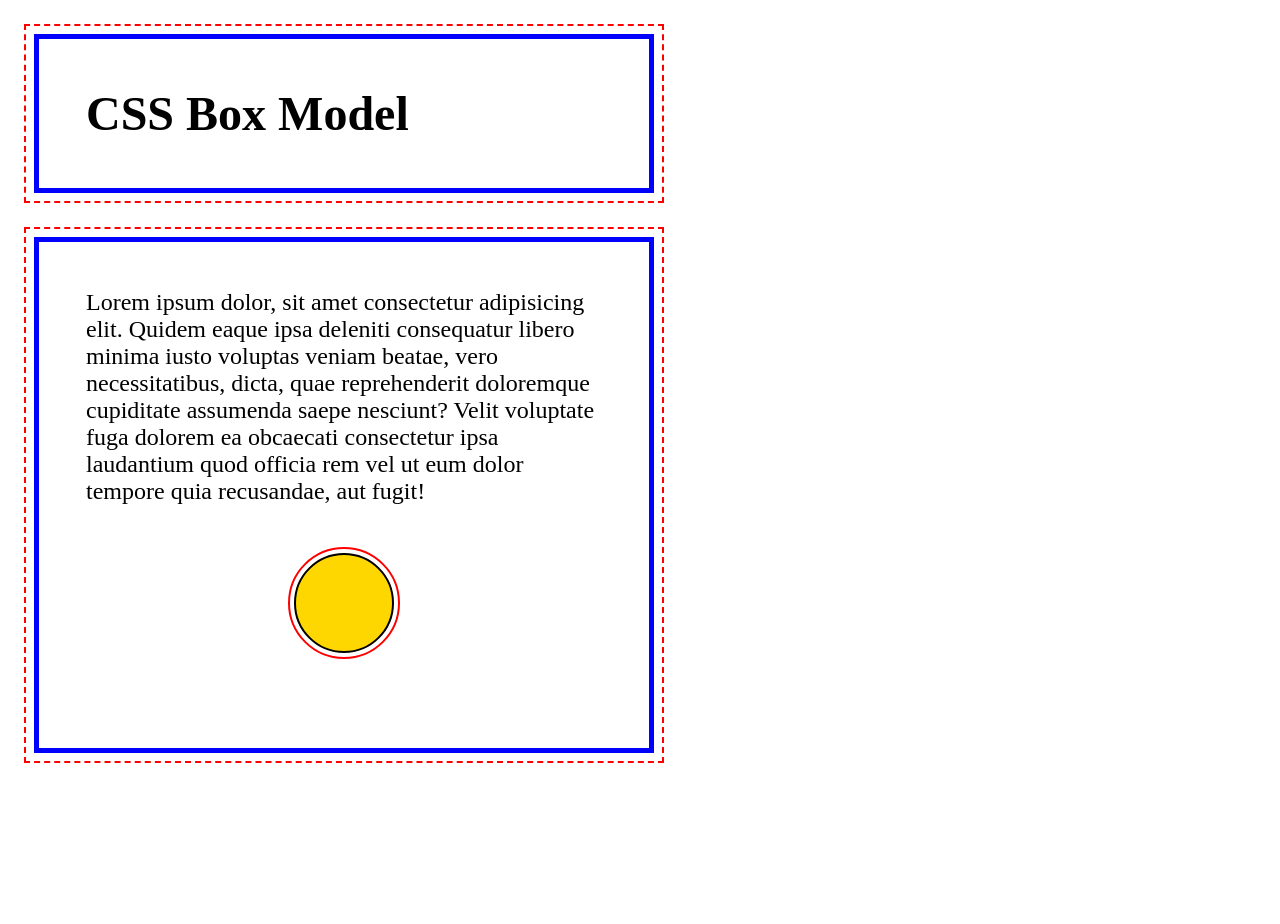
<file: box-model/index.html>
<!doctype html>
<html lang="en">
  <head>
    <meta charset="UTF-8" />
    <meta name="viewport" content="width=device-width, initial-scale=1.0" />
    <title>CSS Box Model</title>
    <link rel="stylesheet" href="./style.css" />
  </head>
  <body>
    <header class="container">
      <h1>CSS Box Model</h1>
    </header>
    <main class="container">
      <p>
        Lorem ipsum dolor, sit amet consectetur adipisicing elit. Quidem eaque
        ipsa deleniti consequatur libero minima iusto voluptas veniam beatae,
        vero necessitatibus, dicta, quae reprehenderit doloremque cupiditate
        assumenda saepe nesciunt? Velit voluptate fuga dolorem ea obcaecati
        consectetur ipsa laudantium quod officia rem vel ut eum dolor tempore
        quia recusandae, aut fugit!
      </p>
      <div class="circle"></div>
    </main>
  </body>
</html>
</file>
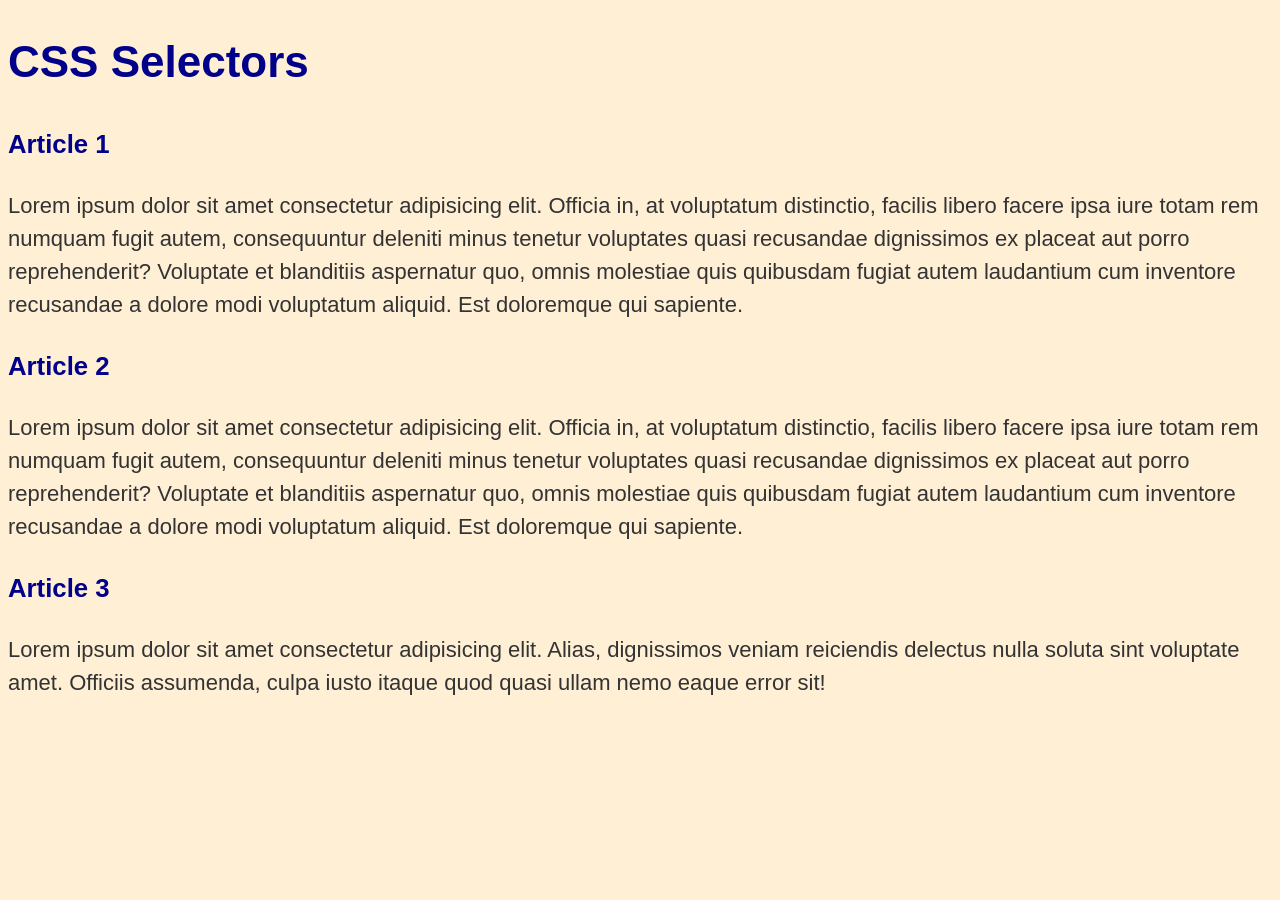
<file: colors/index.html>
<!doctype html>
<html lang="en">
  <head>
    <meta charset="UTF-8" />
    <meta name="viewport" content="width=device-width, initial-scale=1.0" />
    <title>Colors</title>
    <link rel="stylesheet" href="./style.css" />
  </head>
  <body>
    <h1>CSS Selectors</h1>
    <h3>Article 1</h3>
    <p id="first">
      Lorem ipsum dolor sit amet consectetur adipisicing elit. Officia in, at
      voluptatum distinctio, facilis libero facere ipsa iure totam rem numquam
      fugit autem, consequuntur deleniti minus tenetur voluptates quasi
      recusandae dignissimos ex placeat aut porro reprehenderit? Voluptate et
      <span class="highlight">blanditiis</span> aspernatur quo, omnis molestiae
      quis quibusdam fugiat autem laudantium cum inventore recusandae a dolore
      modi voluptatum aliquid. Est doloremque qui sapiente.
    </p>
    <h3>Article 2</h3>
    <p id="second">
      Lorem ipsum dolor sit amet consectetur adipisicing elit. Officia in, at
      voluptatum distinctio, facilis libero facere ipsa iure totam rem numquam
      fugit autem, consequuntur deleniti minus tenetur voluptates quasi
      recusandae dignissimos ex placeat aut porro reprehenderit? Voluptate et
      blanditiis <span class="highlight">aspernatur</span> quo, omnis molestiae
      quis quibusdam fugiat autem laudantium cum inventore recusandae a dolore
      modi voluptatum aliquid. Est doloremque qui sapiente.
    </p>
    <h3>Article 3</h3>
    <p id="third" class="gray">
      Lorem ipsum dolor sit amet consectetur adipisicing elit. Alias,
      dignissimos veniam reiciendis delectus
      <span class="highlight">nulla</span> soluta sint voluptate amet. Officiis
      assumenda, culpa iusto itaque quod quasi ullam nemo eaque error sit!
    </p>
  </body>
</html>
</file>
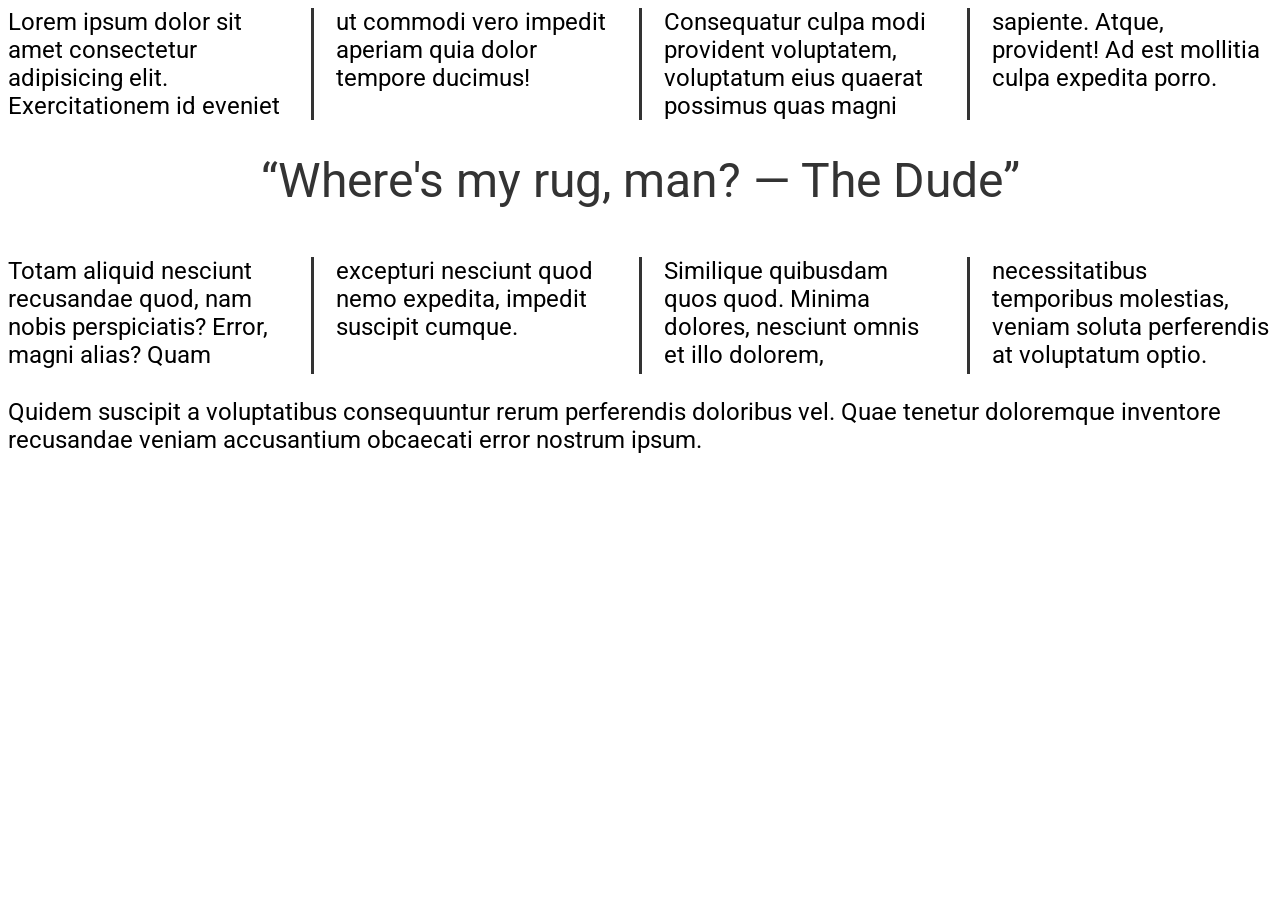
<file: columns/index.html>
<!doctype html>
<html lang="en">
  <head>
    <meta charset="UTF-8" />
    <meta name="viewport" content="width=device-width, initial-scale=1.0" />
    <title>CSS Columns</title>
    <link rel="stylesheet" href="./style.css" />
  </head>
  <body>
    <section class="columns">
      <p>
        Lorem ipsum dolor sit amet consectetur adipisicing elit. Exercitationem
        id eveniet ut commodi vero impedit aperiam quia dolor tempore ducimus!
      </p>
      <p>
        Consequatur culpa modi provident voluptatem, voluptatum eius quaerat
        possimus quas magni sapiente. Atque, provident! Ad est mollitia culpa
        expedita porro.
      </p>
      <p class="quote"><span class="nowrap">&ldquo;Where's my rug, man? &#8212 The Dude&rdquo;</span></p>
      <!-- <h2>Next topic</h2> -->
      <p>
        Totam aliquid nesciunt recusandae quod, nam nobis perspiciatis? Error,
        magni alias? Quam excepturi nesciunt quod nemo expedita, impedit
        suscipit cumque.
      </p>
      <p>
        Similique quibusdam quos quod. Minima dolores, nesciunt omnis et illo
        dolorem, necessitatibus temporibus molestias, veniam soluta perferendis
        at voluptatum optio.
      </p>
    </section>
    <p>
      Quidem suscipit a voluptatibus consequuntur rerum perferendis doloribus
      vel. Quae tenetur doloremque inventore recusandae veniam accusantium
      obcaecati error nostrum ipsum.
    </p>
  </body>
</html>
</file>
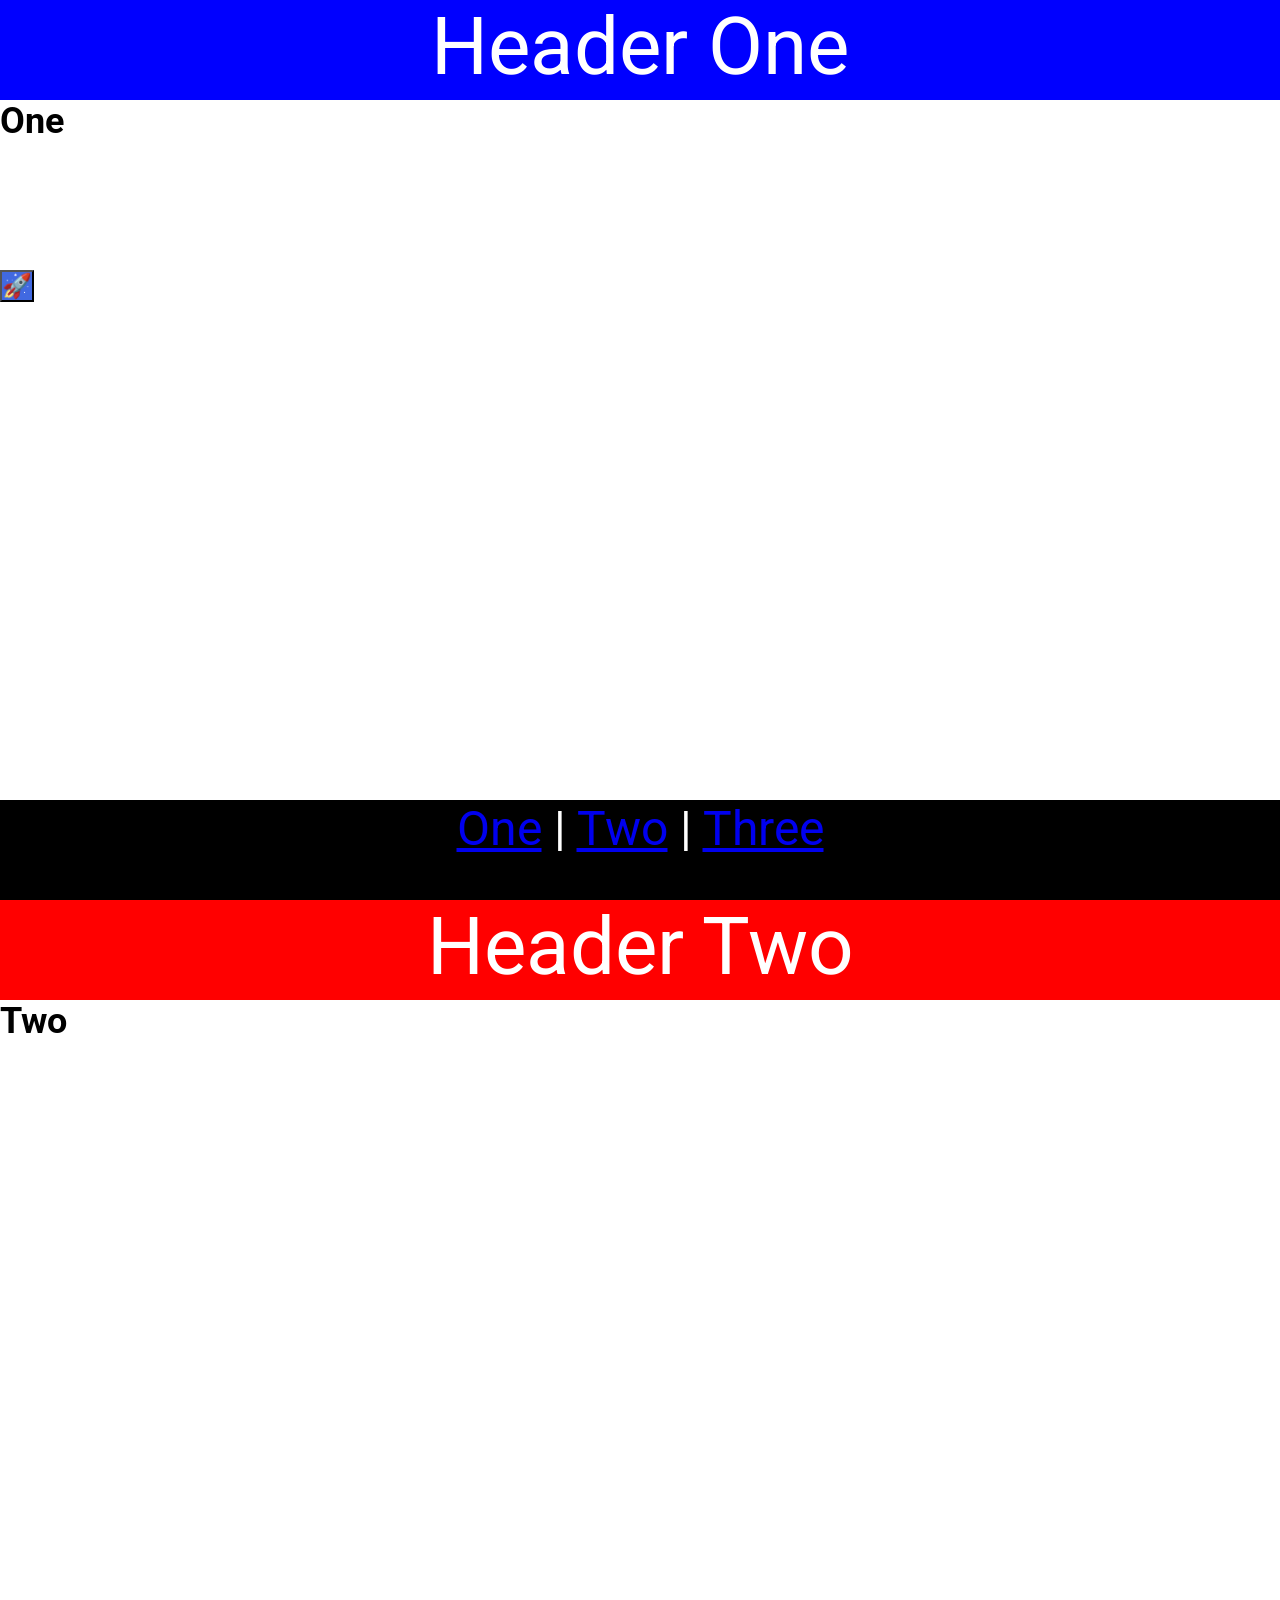
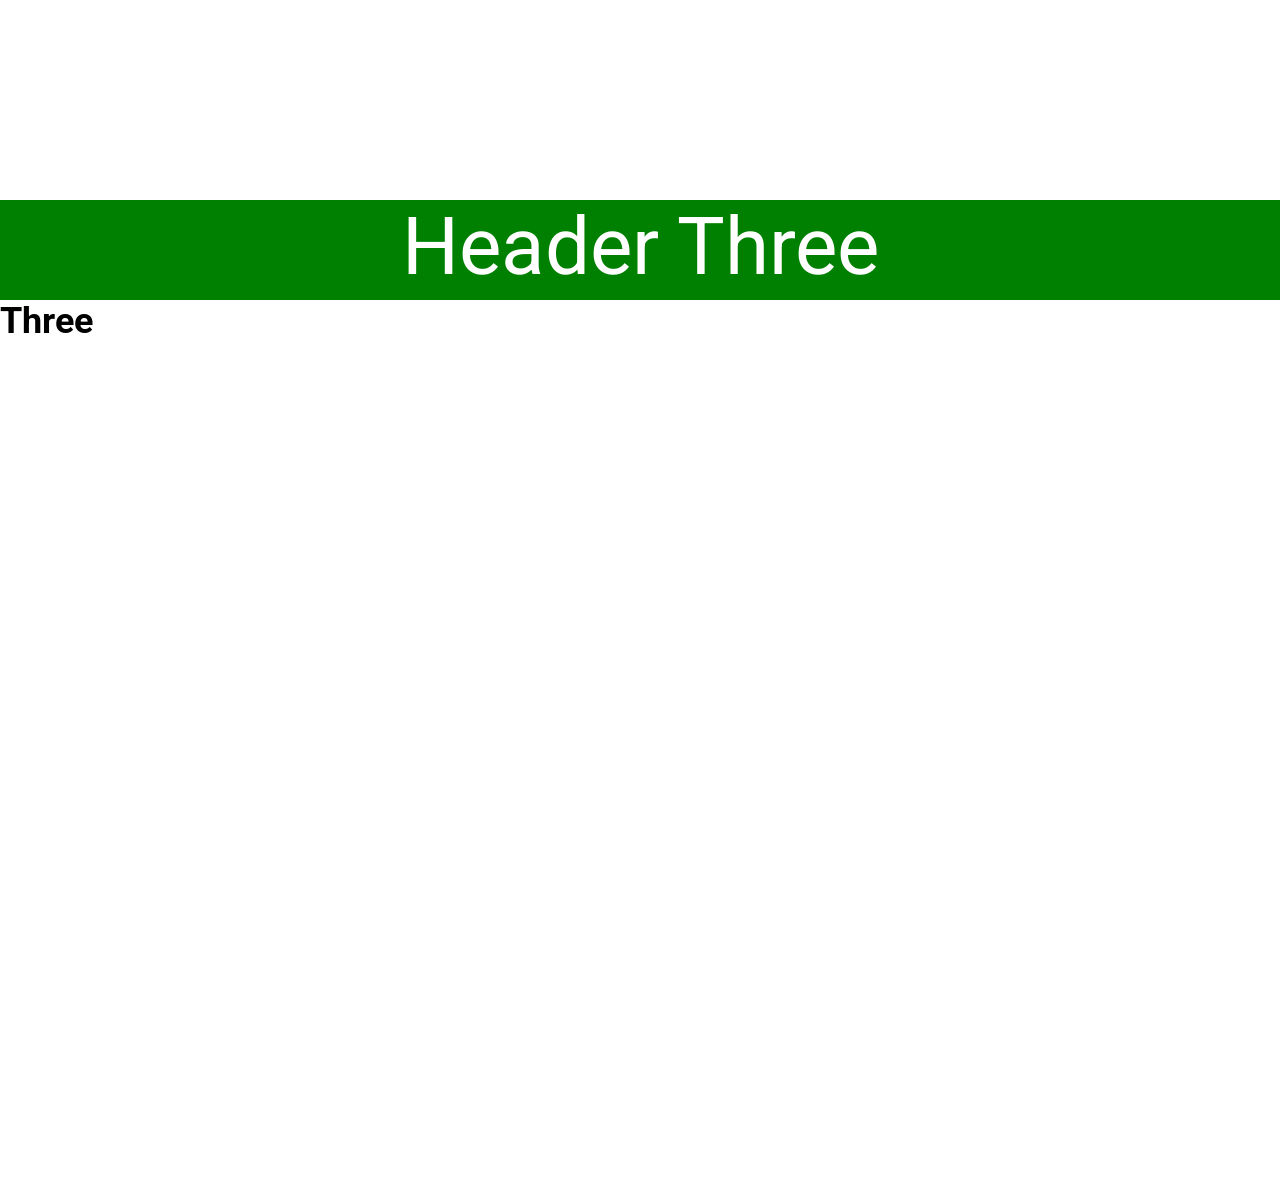
<file: css-position/index.html>
<!doctype html>
<html lang="en">
  <head>
    <meta charset="UTF-8" />
    <meta http-equiv="X-UA-Compatible" content="IE=edge" />
    <meta name="viewport" content="width=device-width, initial-scale=1.0" />
    <title>CSS Position</title>
    <link rel="stylesheet" href="./style.css" />
  </head>

  <body>
    <!-- <div class="outer-container">
      <div class="inner-container">
        <div class="box absolute">
          <p>Absolute</p>
        </div>
        <div class="box relative">
          <p>Relative</p>
        </div>
        <div class="box fixed">
          <p>Fixed</p>
        </div>
        <div class="box sticky">
          <p>Sticky</p>
        </div>
      </div>
    </div> -->
    <button class="social">🚀</button>
    <section id="one">
      <header class="blue">Header One</header>
      <h2>One</h2>
    </section>
    <section id="two">
      <header class="red">Header Two</header>
      <h2>Two</h2>
    </section>
    <section id="three">
      <header class="green">Header Three</header>
      <h2>Three</h2>
    </section>
    <footer>
      <a href="#one">One</a> | <a href="#two">Two</a> |
      <a href="#three">Three</a>
    </footer>
  </body>
</html>
</file>
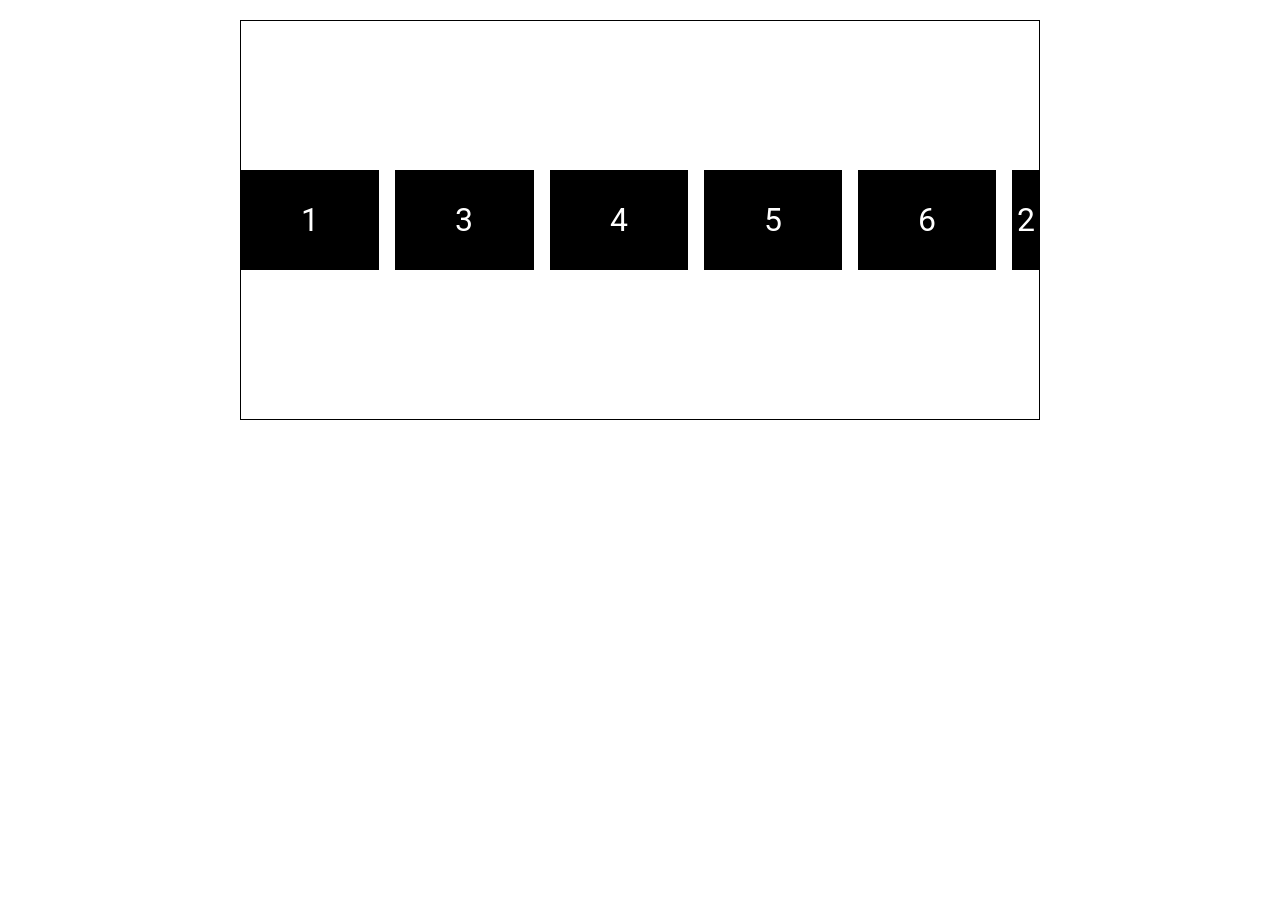
<file: flexbox/index.html>
<!doctype html>
<html lang="en">
  <head>
    <meta charset="UTF-8" />
    <meta name="viewport" content="width=device-width, initial-scale=1.0" />
    <link rel="stylesheet" href="./style.css" />
    <title>CSS Flexbox</title>
  </head>
  <body>
    <div class="container">
      <!-- .box{$}*5 -->
      <div class="box">1</div>
      <div class="box">2</div>
      <div class="box">3</div>
      <div class="box">4</div>
      <div class="box">5</div>
      <div class="box">6</div>
    </div>
  </body>
</html>
</file>
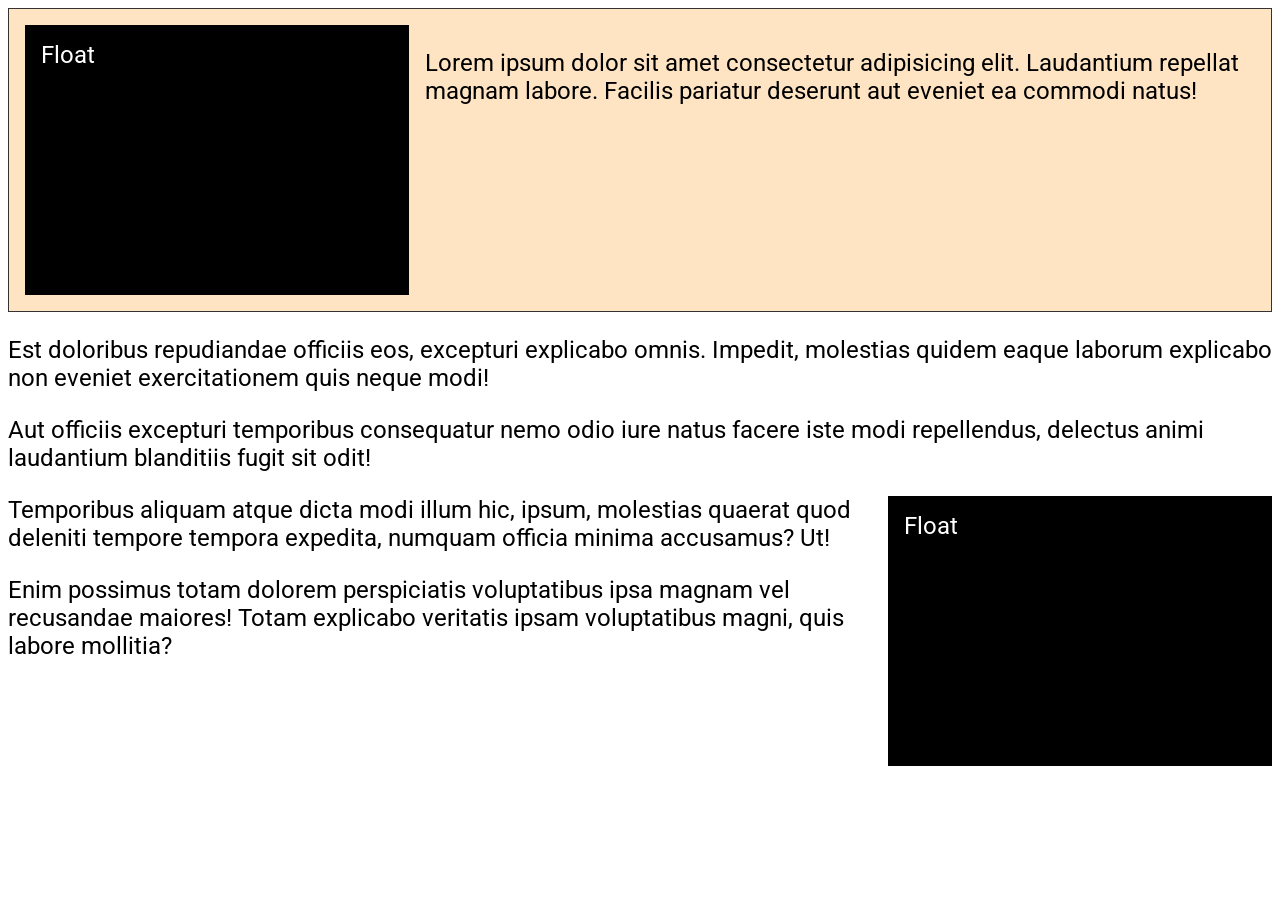
<file: floats/index.html>
<!doctype html>
<html lang="en">
  <head>
    <meta charset="UTF-8" />
    <meta name="viewport" content="width=device-width, initial-scale=1.0" />
    <link rel="stylesheet" href="./style.css" />
    <title>CSS Floats</title>
  </head>
  <body>
    <section>
      <div class="block left">Float</div>
      <p>
        Lorem ipsum dolor sit amet consectetur adipisicing elit. Laudantium
        repellat magnam labore. Facilis pariatur deserunt aut eveniet ea commodi
        natus!
      </p>
    </section>
    <div class="clear"></div>
    <p>
      Est doloribus repudiandae officiis eos, excepturi explicabo omnis.
      Impedit, molestias quidem eaque laborum explicabo non eveniet
      exercitationem quis neque modi!
    </p>
    <p>
      Aut officiis excepturi temporibus consequatur nemo odio iure natus facere
      iste modi repellendus, delectus animi laudantium blanditiis fugit sit
      odit!
    </p>
    <div class="block right">Float</div>
    <p>
      Temporibus aliquam atque dicta modi illum hic, ipsum, molestias quaerat
      quod deleniti tempore tempora expedita, numquam officia minima accusamus?
      Ut!
    </p>
    <p>
      Enim possimus totam dolorem perspiciatis voluptatibus ipsa magnam vel
      recusandae maiores! Totam explicabo veritatis ipsam voluptatibus magni,
      quis labore mollitia?
    </p>
  </body>
</html>
</file>
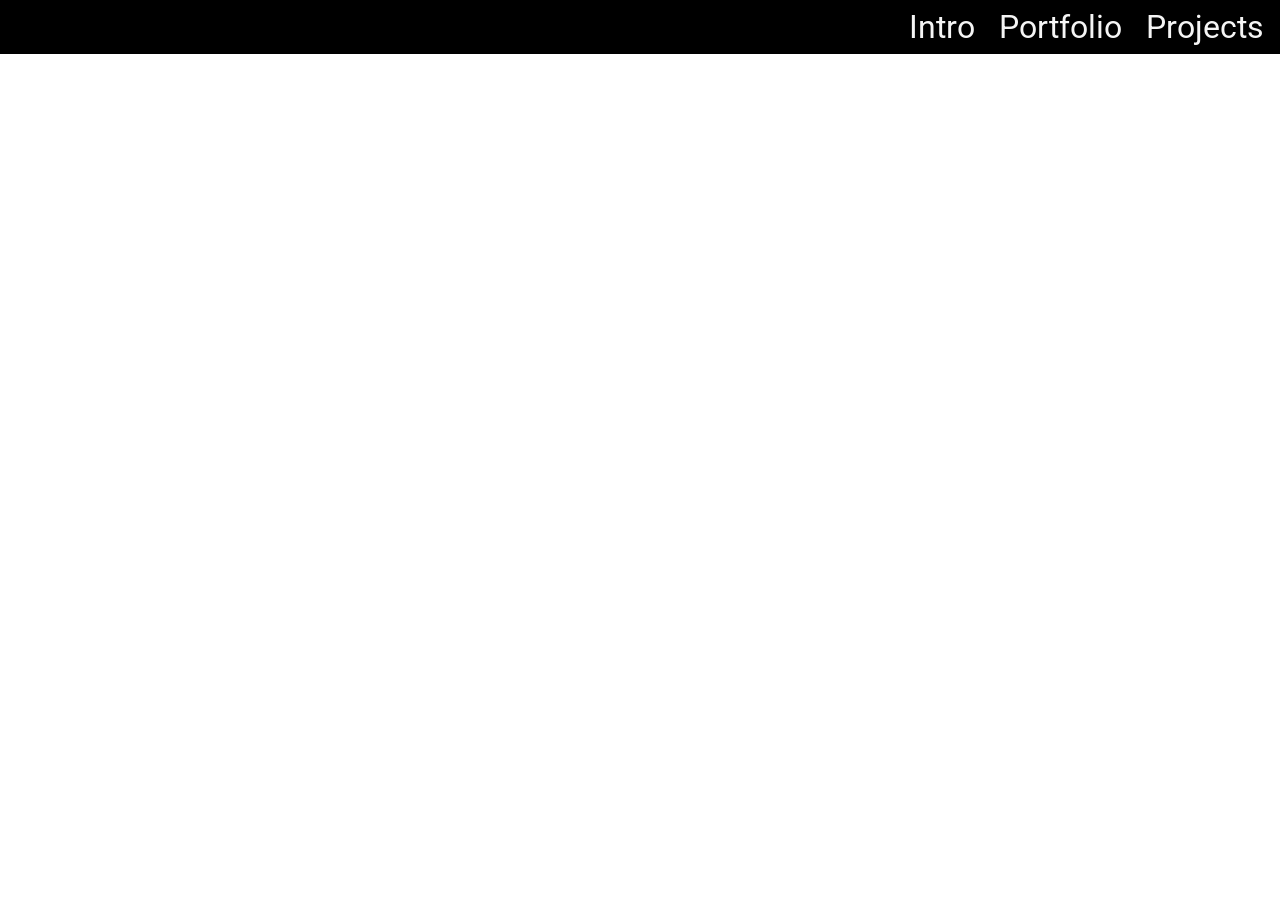
<file: position/index.html>
<!doctype html>
<html lang="en">
  <head>
    <meta charset="UTF-8" />
    <meta name="viewport" content="width=device-width, initial-scale=1.0" />
    <title>CSS Position</title>
    <link rel="stylesheet" href="./style.css" />
  </head>
  <body>
    <main>
      <!-- <p>This is a paragraph.</p>
      <p>This is <span class="opposite">another</span> paragraph.</p> -->

      <nav>
        <ul>
          <li><a href="#">Intro</a></li>
          <li><a href="#">Portfolio</a></li>
          <li><a href="#">Projects</a></li>
        </ul>
      </nav>
    </main>
  </body>
</html>
</file>
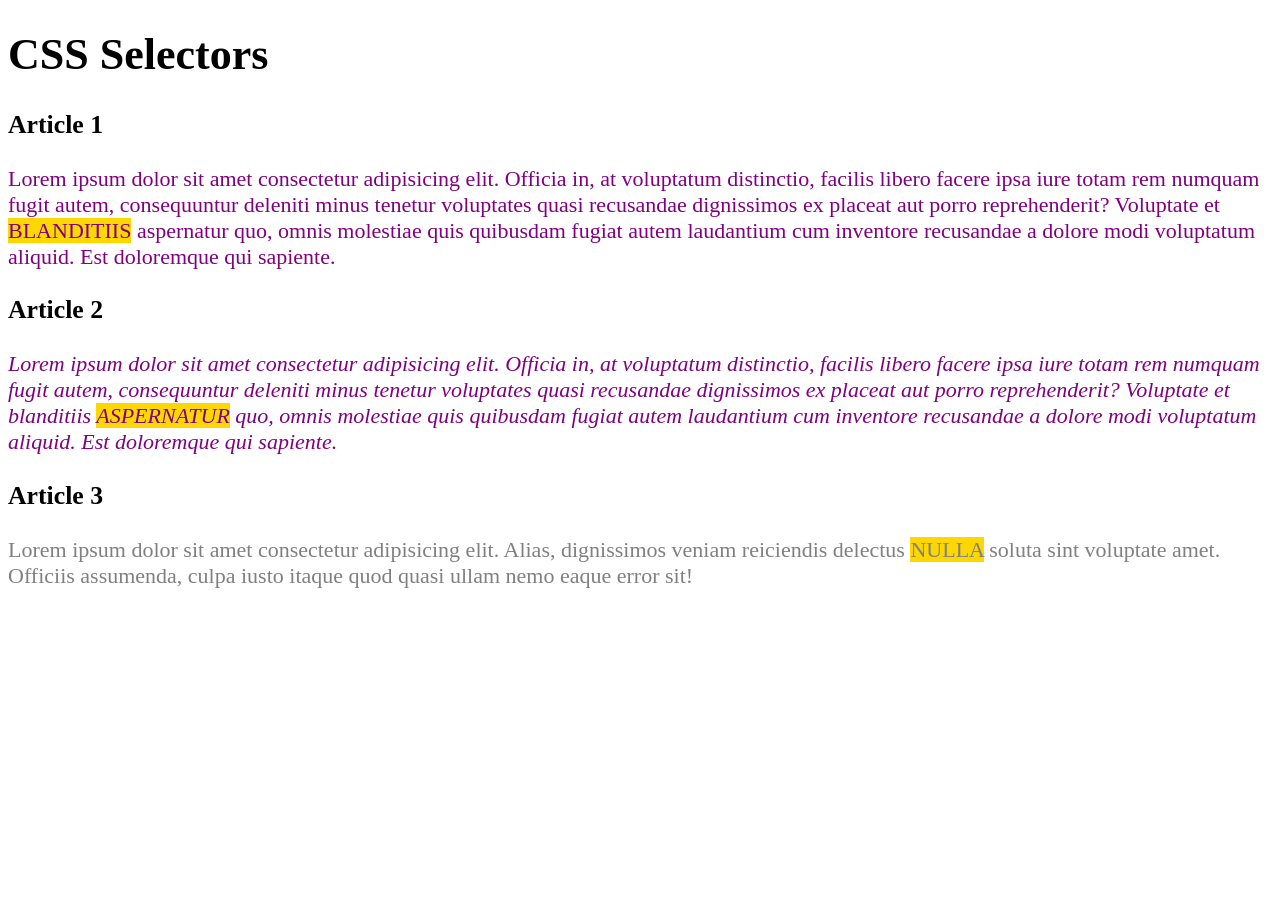
<file: selectors/index.html>
<!doctype html>
<html lang="en">
  <head>
    <meta charset="UTF-8" />
    <meta name="viewport" content="width=device-width, initial-scale=1.0" />
    <title>CSS Selectors</title>
    <link rel="stylesheet" href="./style.css" />
  </head>
  <body>
    <h1>CSS Selectors</h1>
    <h3>Article 1</h3>
    <p id="first">
      Lorem ipsum dolor sit amet consectetur adipisicing elit. Officia in, at
      voluptatum distinctio, facilis libero facere ipsa iure totam rem numquam
      fugit autem, consequuntur deleniti minus tenetur voluptates quasi
      recusandae dignissimos ex placeat aut porro reprehenderit? Voluptate et
      <span class="highlight">blanditiis</span> aspernatur quo, omnis molestiae
      quis quibusdam fugiat autem laudantium cum inventore recusandae a dolore
      modi voluptatum aliquid. Est doloremque qui sapiente.
    </p>
    <h3>Article 2</h3>
    <p id="second">
      Lorem ipsum dolor sit amet consectetur adipisicing elit. Officia in, at
      voluptatum distinctio, facilis libero facere ipsa iure totam rem numquam
      fugit autem, consequuntur deleniti minus tenetur voluptates quasi
      recusandae dignissimos ex placeat aut porro reprehenderit? Voluptate et
      blanditiis <span class="highlight">aspernatur</span> quo, omnis molestiae
      quis quibusdam fugiat autem laudantium cum inventore recusandae a dolore
      modi voluptatum aliquid. Est doloremque qui sapiente.
    </p>
    <h3>Article 3</h3>
    <p id="third" class="gray">
      Lorem ipsum dolor sit amet consectetur adipisicing elit. Alias,
      dignissimos veniam reiciendis delectus
      <span class="highlight">nulla</span> soluta sint voluptate amet. Officiis
      assumenda, culpa iusto itaque quod quasi ullam nemo eaque error sit!
    </p>
  </body>
</html>
</file>
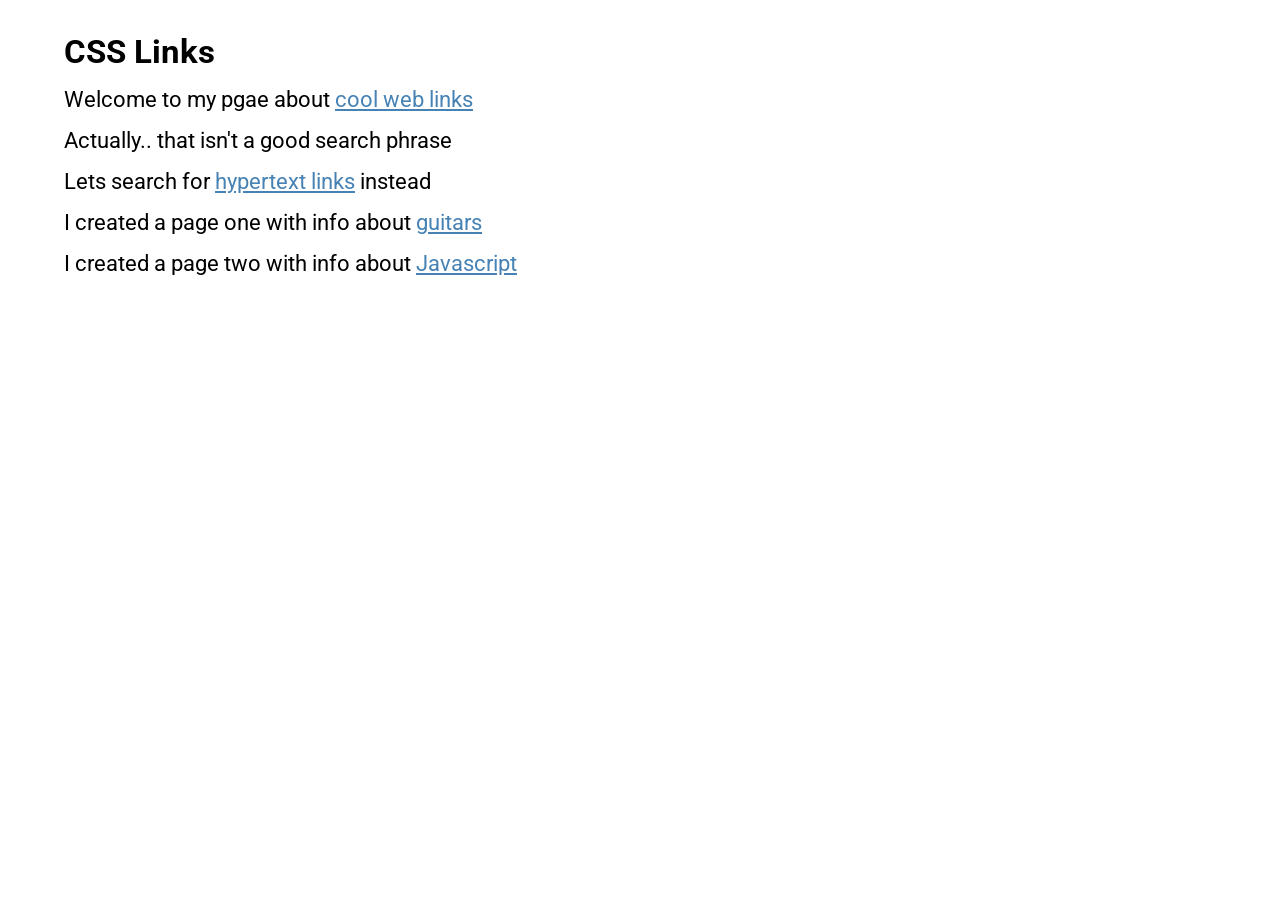
<file: styling_links/index.html>
<!doctype html>
<html lang="en">
  <head>
    <meta charset="UTF-8" />
    <meta name="viewport" content="width=device-width, initial-scale=1.0" />
    <link rel="stylesheet" href="./style.css" />
    <title>CSS Links</title>
  </head>
  <body>
    <header>
      <h2>CSS Links</h2>
    </header>
    <main>
      <p>Welcome to my pgae about <a href="">cool web links</a></p>
      <p>Actually.. that isn't a good search phrase</p>
      <p>Lets search for <a href="">hypertext links</a> instead</p>
      <p>I created a page one with info about <a href="">guitars</a></p>
      <p>I created a page two with info about <a href="">Javascript</a></p>
    </main>
  </body>
</html>
</file>
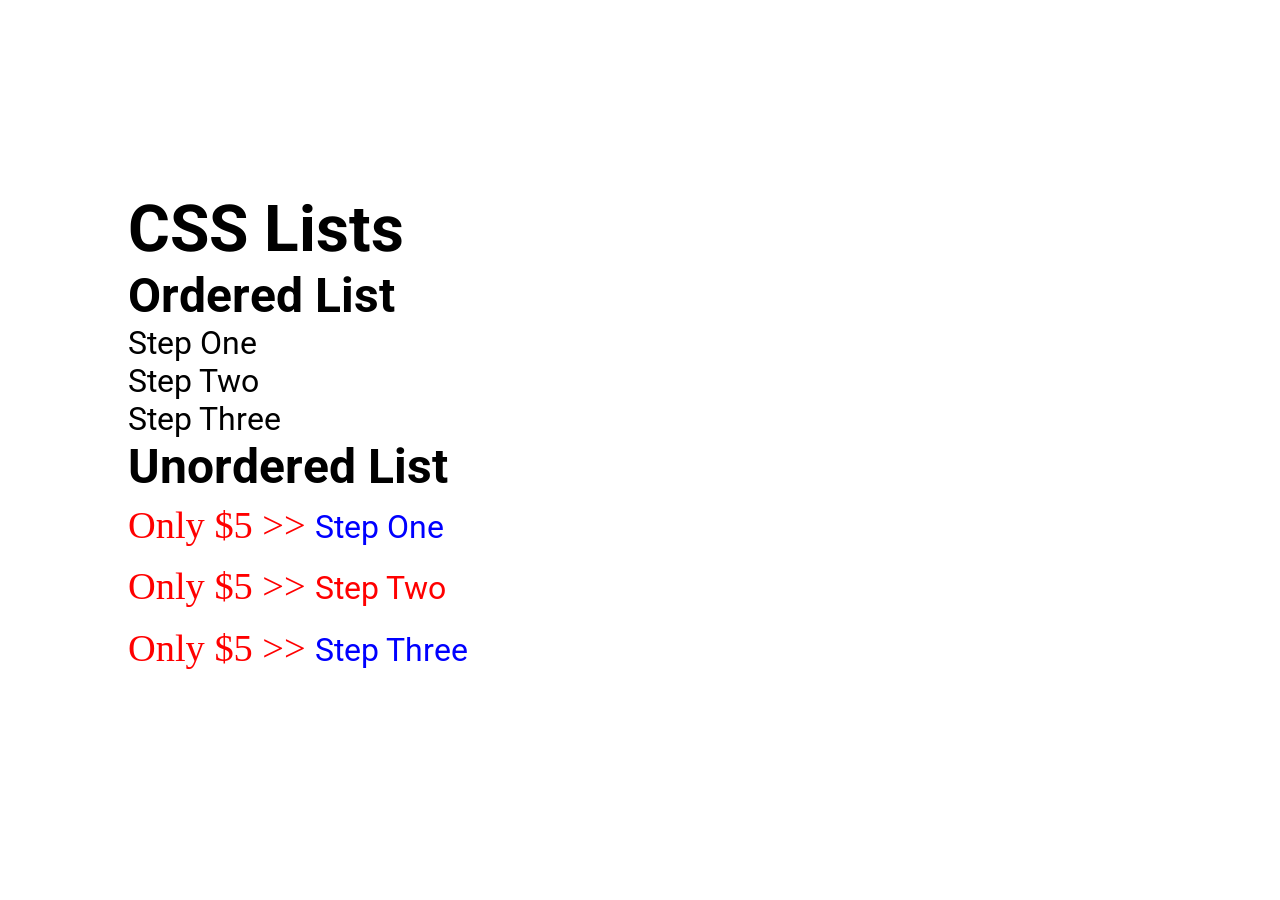
<file: styling_lists/index.html>
<!doctype html>
<html lang="en">
  <head>
    <meta charset="UTF-8" />
    <meta name="viewport" content="width=device-width, initial-scale=1.0" />
    <link rel="stylesheet" href="./style.css" />
    <title>Styling Lists</title>
  </head>
  <body>
    <header>
      <h1>CSS Lists</h1>
    </header>
    <main>
      <article>
        <h2>Ordered List</h2>
        <ol start="3" reversed>
          <li>Step One</li>
          <li>Step Two</li>
          <li>Step Three</li>
        </ol>
      </article>
      <article>
        <h2>Unordered List</h2>
        <ul>
          <li>Step One</li>
          <li>Step Two</li>
          <li>Step Three</li>
        </ul>
      </article>
    </main>
  </body>
</html>
</file>
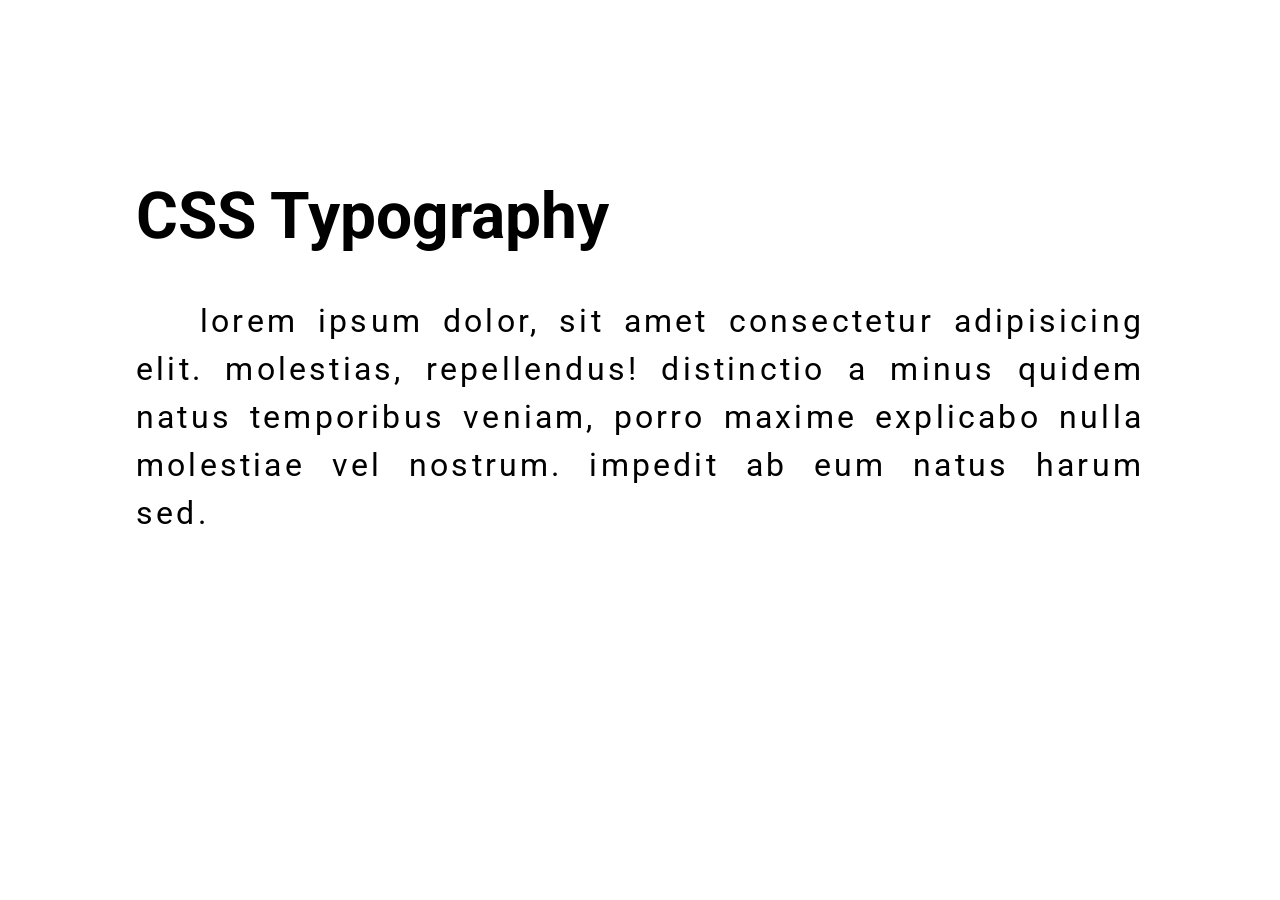
<file: typography/index.html>
<!doctype html>
<html lang="en">
  <head>
    <meta charset="UTF-8" />
    <link rel="stylesheet" href="./style.css" />
    <meta name="viewport" content="width=device-width, initial-scale=1.0" />
    <link rel="preconnect" href="https://fonts.googleapis.com" />
    <link rel="preconnect" href="https://fonts.gstatic.com" crossorigin />
    <link rel="preconnect" href="https://fonts.googleapis.com" />
    <link rel="preconnect" href="https://fonts.gstatic.com" crossorigin />
    <!-- <link
      href="https://fonts.googleapis.com/css2?family=Roboto:ital,wght@0,100..900;1,100..900&display=swap"
      rel="stylesheet"
    /> -->
    <title>Typography</title>
  </head>
  <body>
    <h1>CSS Typography</h1>
    <main>
      <p>
        Lorem ipsum dolor, sit amet consectetur adipisicing elit. Molestias,
        repellendus! Distinctio a minus quidem natus temporibus veniam, porro
        maxime explicabo nulla molestiae vel nostrum. Impedit ab eum natus harum
        sed.
      </p>
    </main>
    <!-- <form>
      <label for="name"></label>
      <input type="text" id="name" placeholder="Your name" />
      <button>Submit</button>
    </form>  -->
  </body>
</html>
</file>
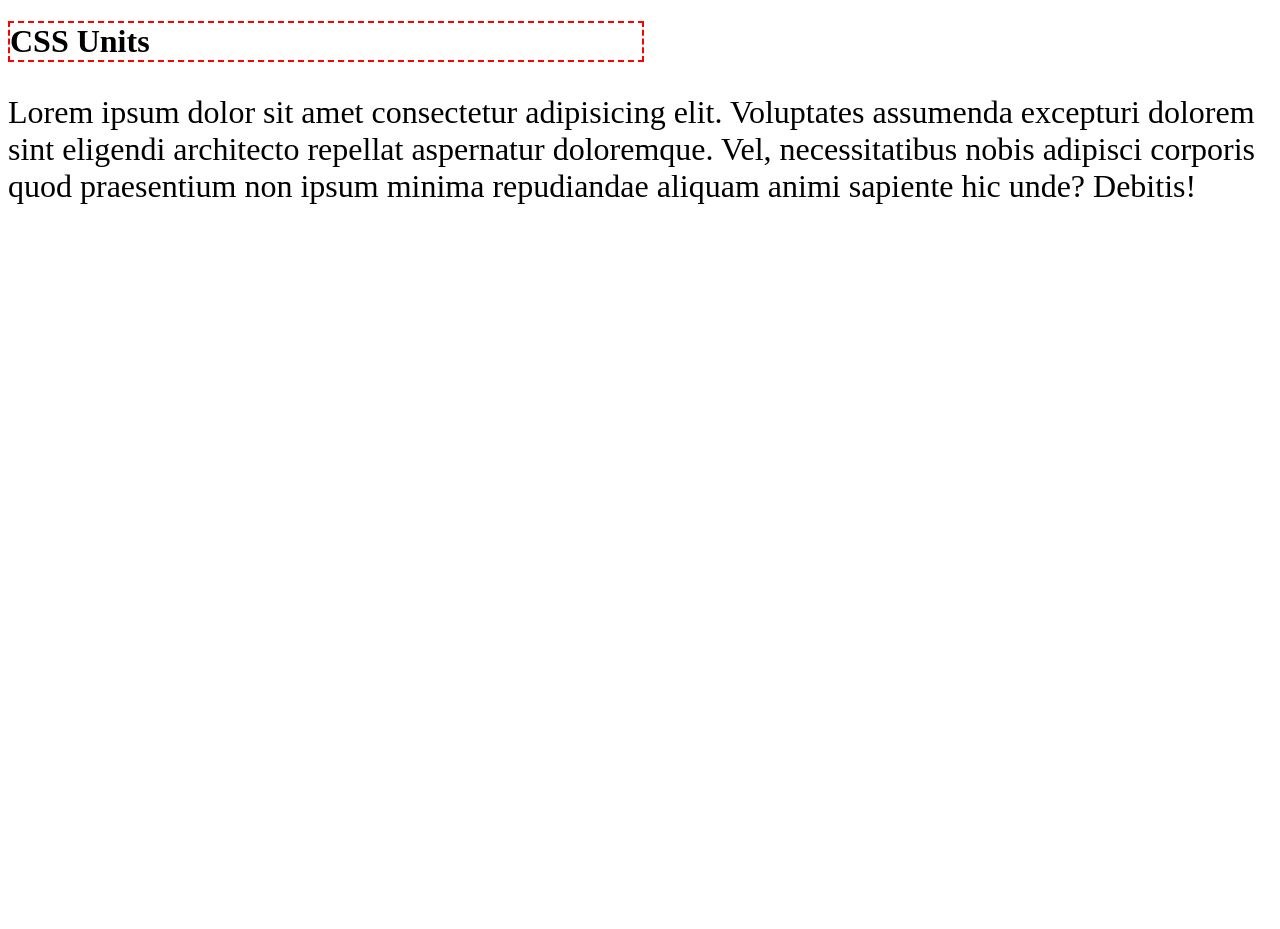
<file: units/index.html>
<!doctype html>
<html lang="en">
  <head>
    <meta charset="UTF-8" />
    <link rel="stylesheet" href="./style.css">
    <meta name="viewport" content="width=device-width, initial-scale=1.0" />
    <title>Units and Sizes</title>
  </head>
  <body>
    <header>
        <h1>CSS Units</h1>
    </header>
    <p>
      Lorem ipsum dolor sit amet consectetur adipisicing elit. Voluptates
      assumenda excepturi dolorem sint eligendi architecto repellat aspernatur
      doloremque. Vel, necessitatibus nobis adipisci corporis quod praesentium
      non ipsum minima repudiandae aliquam animi sapiente hic unde? Debitis!
    </p>
  </body>
</html>
</file>
<file: box-model/style.css>
* {
  margin: 0;
  padding: 0;
  box-sizing: border-box;
}
body {
  min-height: 100vh;
}

.container {
  width: 50%;
  border: 2px dashed red;
  font-size: 1.5rem;
  padding:  2.5em;
  margin: 1.5rem;
  outline: 5px solid blue;
  outline-offset: -15px;
}


.circle{
    background-color: gold;
    width: 100px;
    height: 100px;
    border: 2px solid black;
    outline: 2px solid red;
    margin: 3rem auto;
    outline-offset: 0.25rem ;
    border-radius: 50px;
    
}
</file>
<file: colors/style.css>
body {
    font-size: 22px;
    font-family: Arial, Helvetica, sans-serif;
    line-height: 1.5;
    color: darkblue;
    background-color: papayawhip
}

p {
    color: #333
}
</file>
<file: columns/style.css>
@import url("https://fonts.googleapis.com/css2?family=Roboto&display=swap");
/* 
* {
  margin: 0;
  padding: 0;
  box-sizing: border-box;
} */

body {
    font-family: "Roboto", sans-serif;
    font-size: 1.5rem;
}

.columns {
    /* column-count: 4;
    column-width: 250px; */
    columns: 4 250px;
    column-rule: 3px solid #333;
    column-gap: 3rem;
}


.columns p {
    margin-top: 0;
}

.columns h2 {
    margin-top: 0;
    background-color: #333;
    color: #fff;
    padding: 1rem;
    break-inside: avoid;
}

.columns .quote {
    margin-top: 2rem;
    font-size: 3rem;
    text-align: center;
    color: #333;
    column-span: all;
}

.nowrap{
    white-space: nowrap;
}
</file>
<file: css-position/style.css>
@import url('https://fonts.googleapis.com/css2?family=Roboto&display=swap');


* {
    margin: 0;
    padding: 0;
    box-sizing: border-box;
}

html {
    scroll-behavior: smooth;
}

body {
    font-family: 'Roboto', sans-serif;
    font-size: 1.5rem;
    min-height: 200vh;
}

.outer-container {
    border: 3px dashed #000;
    width: 75vw;
    height: 85vh;
    margin: 40px auto;
    /* position: relative; */
}

.inner-container {
    border: 2px dashed #00f;
    width: 40vw;
    height: 50vh;
    margin: 200px auto;
    /* position: relative; */
}

.box {
    width: 150px;
    height: 150px;
    color: #fff;
    padding: 1rem;
}

.absolute {
    background-color: #00f;
    position: absolute;
    top: 0;
    left: 0;
    /* left: -100000; */
}

.relative {
    background-color: #f00;
    position: relative;
    top: 300px;
    left: 100px;
}

.fixed {
    background-color: green;
    position: fixed;
    top: 100px;

}

.sticky {
    background-color: #000;
    position: sticky;
    top: 0;
}

/* Make things disappear */

section {
    height: 100vh;
}

.blue {
    background-color: #00f;
}

.red {
    background-color: #f00;
}

.green {
    background-color: green;
}

header,
footer {
    color: #fff;
    text-align: center;
    height: 100px;
    font-size: 5rem;
}

header {
    position: sticky;
    top: 0
}

footer {
    background-color: #000;
    position: sticky;
    bottom: 0;
    font-size: 3rem;
}

a:visited {
    color: #fff;
}

.social {
    background-color: royalblue;
    color: #fff;
    font-size: inherit;
    position: fixed;
    top: 30%;
    left: 0%;
    z-index: 1;
}
</file>
<file: flexbox/style.css>
@import url("https://fonts.googleapis.com/css2?family=Roboto&display=swap");

* {
    margin: 0;
    padding: 0;
    box-sizing: border-box;
}

body {
    font-family: 'Roboto', sans-serif;
    min-height: 100vh;
    padding: 20px;
}

.container {
    max-width: 800px;
    min-height: 400px;
    margin-inline: auto;
    border: 1px solid #000;
    display: flex;
    justify-content: space-evenly;
    align-items: center;
    gap: 1rem;
    flex-direction: row;
    flex-wrap: nowrap;
    align-content: center;
}

.box {
    /* min-width: 100px; */
    height: 100px;
    background-color: #000;
    color: #fff;
    font-size: 2rem;
    display: flex;
    justify-content: center;
    align-items: center;

    flex-shrink: 1;
    flex-basis: 250px;
}

.box:nth-child(2) {
    flex-shrink: 2;
    order: 1; 
}
</file>
<file: floats/style.css>
@import url("https://fonts.googleapis.com/css2?family=Roboto&display=swap");

* {
    /* margin: 0;
    padding: 0; */
    box-sizing: border-box;
}

body {
    font-size: 1.5rem;
    font-family: 'Roboto', sans-serif;
}

.block {
    width: 30vw;
    height: 30vh;
    background-color: #000;
    color: #fff;
    padding: 1rem;
}

.left {
    float: left;
    margin-right: 1rem;
}

.right {
    float: right;
    margin-left: 1rem;
}


.clear {
    clear: both;
}

section {
    background-color: bisque;
    border: 1px solid #333;
    padding: 1rem;
    /* overflow: auto; */
    display: flow-root;
}
</file>
<file: position/style.css>
@import url("https://fonts.googleapis.com/css2?family=Roboto:ital,wght@0,100..900;1,100..900&display=swap");

body {
  font-size: 2rem;
  font-family: "Roboto", sans-serif;
}
* {
  margin: 0;
  padding: 0;
  box-sizing: border-box;
}

/* p {
  background-color: lightgray;
}

.opposite {
  background-color: #333;
  color: whitesmoke;
  padding: 1rem;
  display: inline-block;
  margin: 100px;
} */

ul {
  list-style: none;
  padding: 0.5rem;
  text-align: right;
  background-color: black;
  margin: 0;
}

li {
  display: inline-block;
  margin-inline: 0.5rem;
}

li a {
  color: whitesmoke;
  text-decoration: none;
}
li a:hover,
li a:focus {
  text-decoration: underline;
}
</file>
<file: selectors/style.css>
html {

    font-size: 22px;
}

body {}

/* element selector  */
p {
    color: purple;
}

/* class selector  */
.gray {
    color: gray;
}

#second {
    font-style: italic;
}

/* Grouping selectors  */
h1 h3 {
    color: blue;
}

/* Descendamt selectors  */
.highlight {
    text-transform: uppercase;
    background-color: gold;
}
</file>
<file: styling_links/style.css>
@import url("https://fonts.googleapis.com/css2?family=Roboto:ital,wght@0,100..900;1,100..900&display=swap");
* {
  margin: 0;
  padding: 0;
  box-sizing: border-box;
}
body {
  font-family: "Roboto", sans-serif;
  font-size: 22px;
}
header {
  margin: 2rem 4rem 0 4rem;
}
p {
  margin: 1rem 4rem;
}

a {
  /* text-decoration: none; */
  /* cursor: not-allowed; */
  /* color: steelblue; */
  color: hsl(207, 44%, 49%);
}

/* a:visited {
  color: purple;
  } */
  
  a:hover {
  background-color: gold;
  color: hsl(189, 44%, 49%);
  opacity: 0.8;
}

a:active {
  color: red;
}
</file>
<file: styling_lists/style.css>
@import url("https://fonts.googleapis.com/css2?family=Roboto&display=swap");

* {
  padding: 0;
  margin: 0;
  box-sizing: border-box;
}

body {
  padding: 15% 10%;
  font-size: 2rem;
  font-family: "Roboto", sans-serif;
}

ol {
  list-style-type: lower-alpha;
  list-style-type: georgian;
  list-style-type: decimal;
  list-style-type: circle;
  list-style-type: disc;
  list-style-type: decimal-leading-zero;
  list-style-type: upper-roman;
  list-style-type: lower-alpha;
  list-style-type: none;
}

ul {
  list-style: square;
  /* text-align: center;
    list-style-position: outside; */
    list-style-position: inside; 
  color: #00f;
  line-height: 1.6;
  /* list-style-image: url('./img/tick2.jpg'); */
}

ul li:nth-child(even) {
  color: red;
}

ul li::marker {
  color: red;
  font-family: fantasy;
  font-size: 1.2em;
  content: "Only $5 >>  ";
}
</file>
<file: typography/style.css>
@import url('https://fonts.googleapis.com/css2?family=Roboto&display=swap');
body {
  padding: 10%;
  font-size: 2rem;
  /* color: purple; */
  /* font-family: sans-serif;    
  font-family: monospace;    
  font-family: cursive;    
  font-family: fantasy;     */
  font-family: "Courier New", Courier, monospace;
  font-family: Verdana, Geneva, Tahoma, sans-serif;
  font-family: "Times New Roman", Times, serif;
  font-family: Arial, Helvetica, sans-serif;
  font-family: 'Roboto', sans-serif;
}

input,
button {
  font: inherit;
}

p {
  text-decoration: underline;
  text-decoration: overline;
  text-decoration: line-through;
  text-decoration: none;

  /* caps 1st letter in every word  */
  text-transform: capitalize;
  text-transform: uppercase;
  text-transform: lowercase;

  text-align: center;
  text-align: left;
  text-align: right;
  text-align: justify;
  text-indent: 2em;
  line-height: 1.5;
  letter-spacing: 0.1em;
  word-spacing: 0.2em;
}
</file>
<file: units/style.css>
body {
    min-height: 100vh;
}

h1 {
    border: 2px dashed red;
    width: 50%;
}

p {
    font-size: 2rem;
}
</file>
